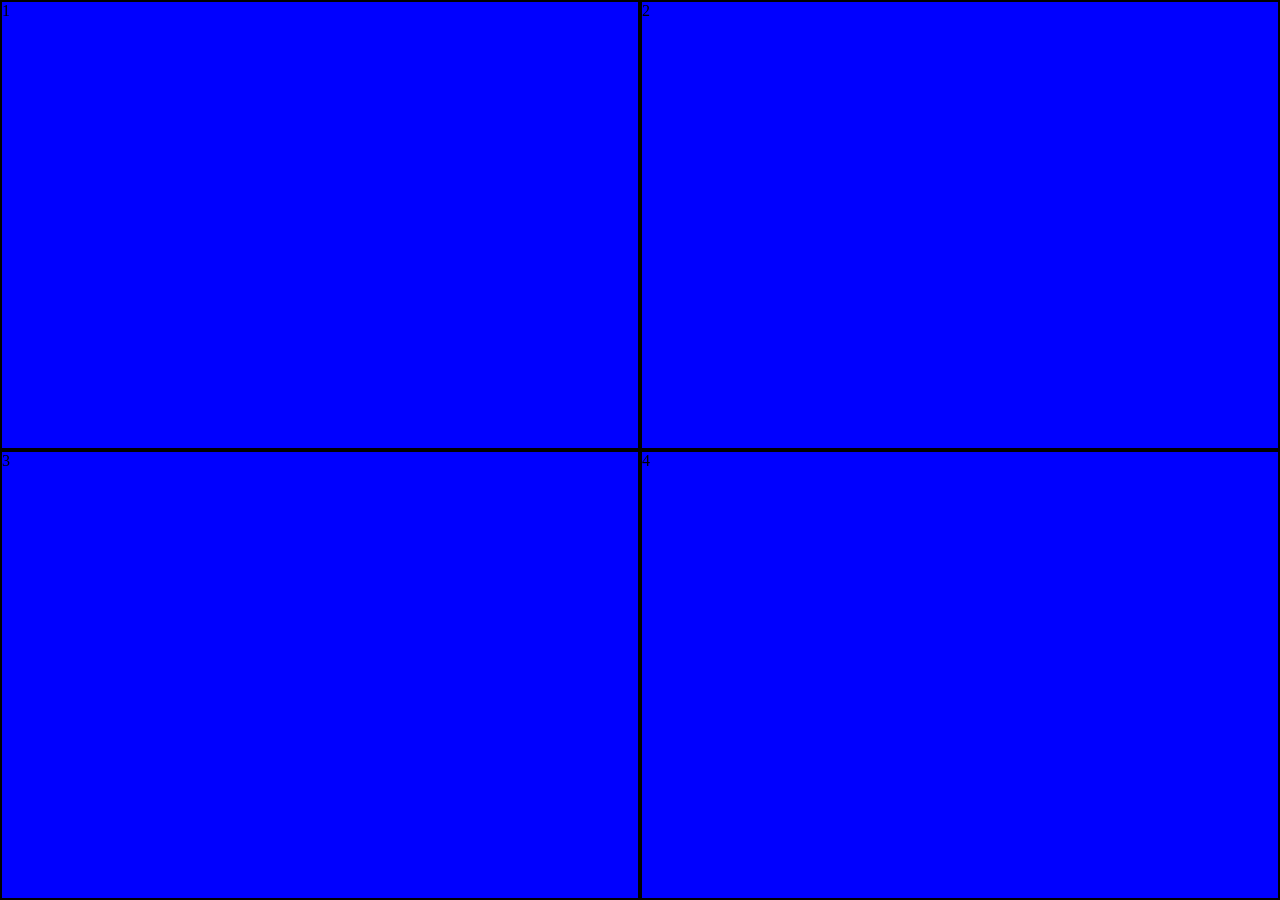
<file: clase_08_css_05/src/pages/index.html>
<!DOCTYPE html>
<html lang="en">
<head>
    <meta charset="UTF-8">
    <meta name="viewport" content="width=device-width, initial-scale=1.0">
    <title>Document</title>
    <link rel="stylesheet" href="../styles/global.css">
</head>
<body>
    <div class="container">
        <div class="column">1</div>
        <div class="column">2</div>
        <div class="column">3</div>
        <div class="column">4</div>
    </div>

    <!-- <p>Me gusta el pancito con quesito</p> -->

</body>
</html>
</file>
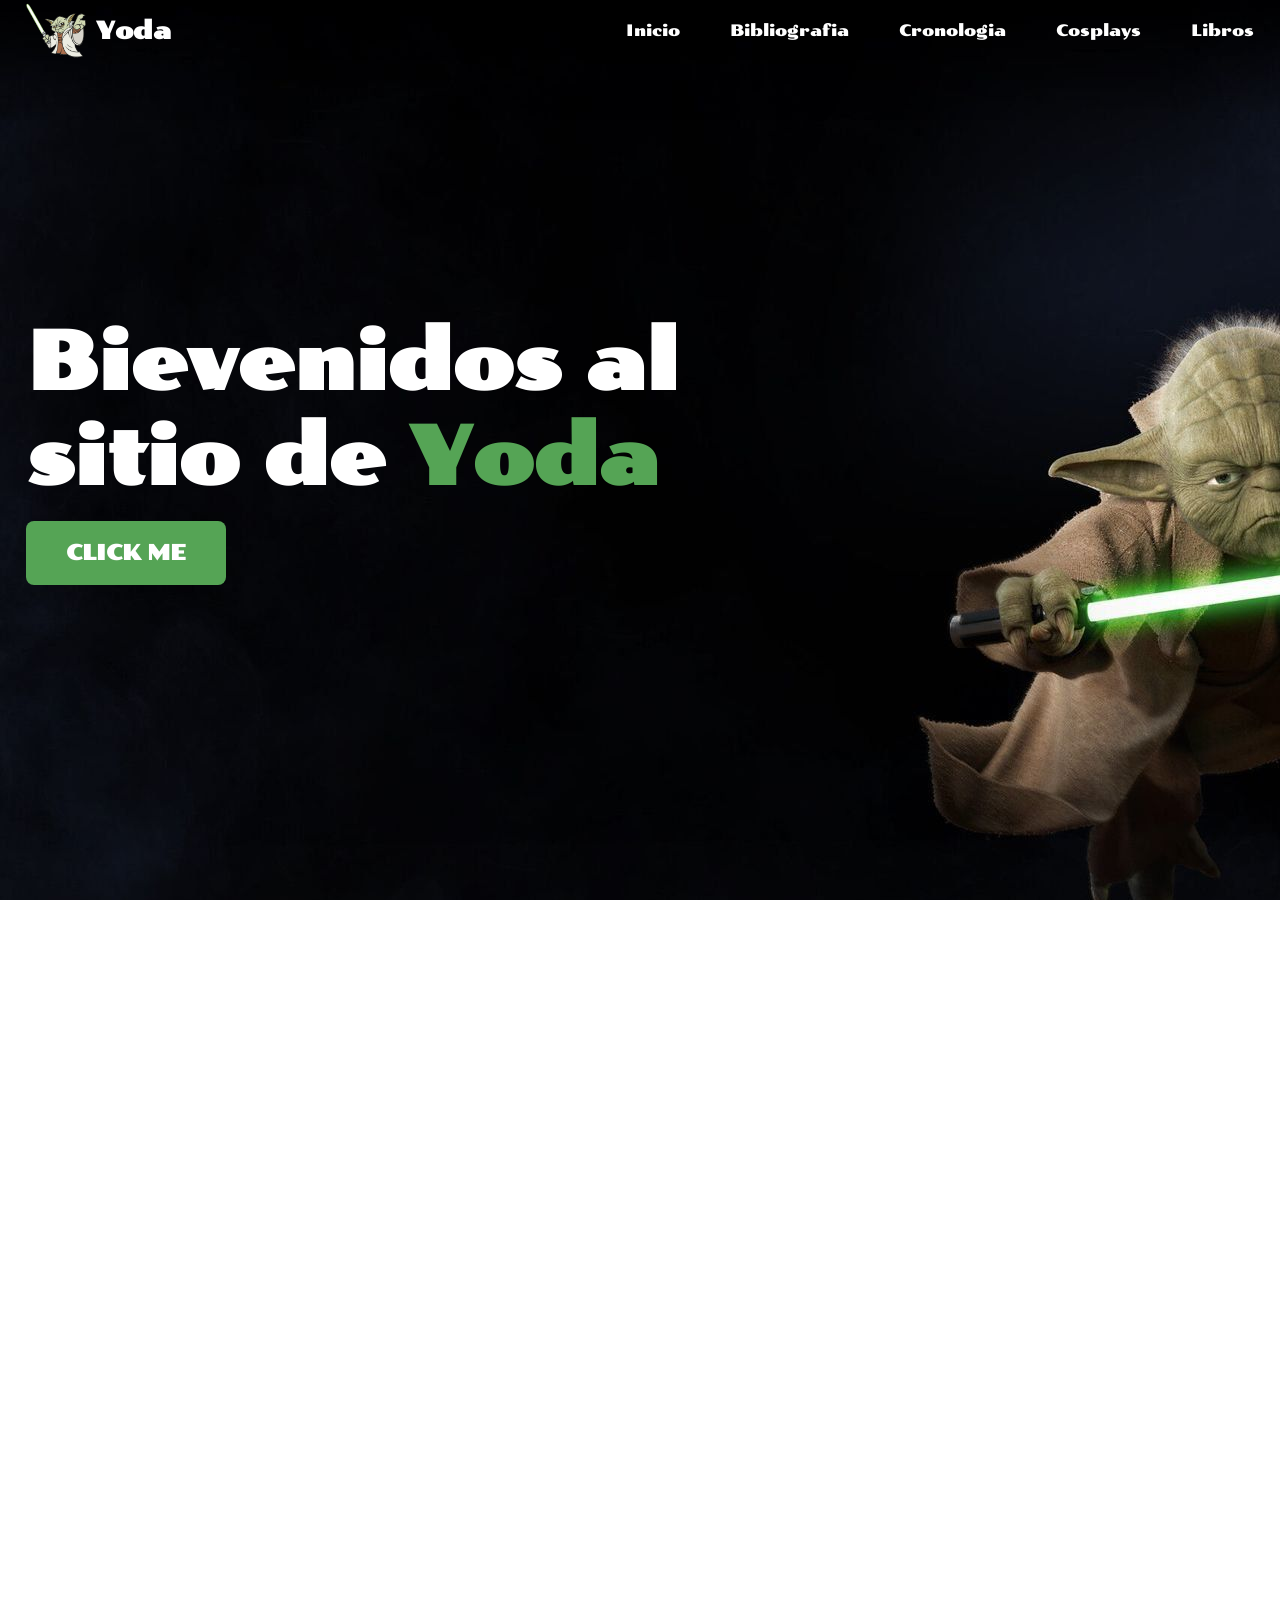
<file: home/src/pages/index.html>
<!DOCTYPE html>
<html lang="en">

<head>
    <meta charset="UTF-8">
    <meta name="viewport" content="width=device-width, initial-scale=1.0">
    <title>Yoda Home</title>
    <link rel="stylesheet" href="../styles/style.css">
<body>
    <header>
        <div class="nav_container">
            <a href="#" class="nav_logo">
                <img src="../assets/images/yoda_nav_logo.png" alt="Yoda de Star Wars en forma de caricatura">
                <h2>Yoda</h2>
            </a>
            <nav class="nav_menu">
                <a href="#" class="nav_item">Inicio</a>
                <a href="#" class="nav_item">Bibliografia</a>
                <a href="#" class="nav_item">Cronologia</a>
                <a href="#" class="nav_item">Cosplays</a>
                <a href="#" class="nav_item">Libros</a>
            </nav>
        </div>
    </header>
    <main>
        <!------- HOME ------->
        <section class="home">
            <h1>Bievenidos al <br> sitio de <span>Yoda</span></h1>
            <a href="#" class="btn">Click me</a>
        </section>

        <!------- EMPTY ------->
        <section class="empty">
        </section>
    </main>


    <script src="../scripts/nav_script.js"></script>
</body>

</html>
</file>
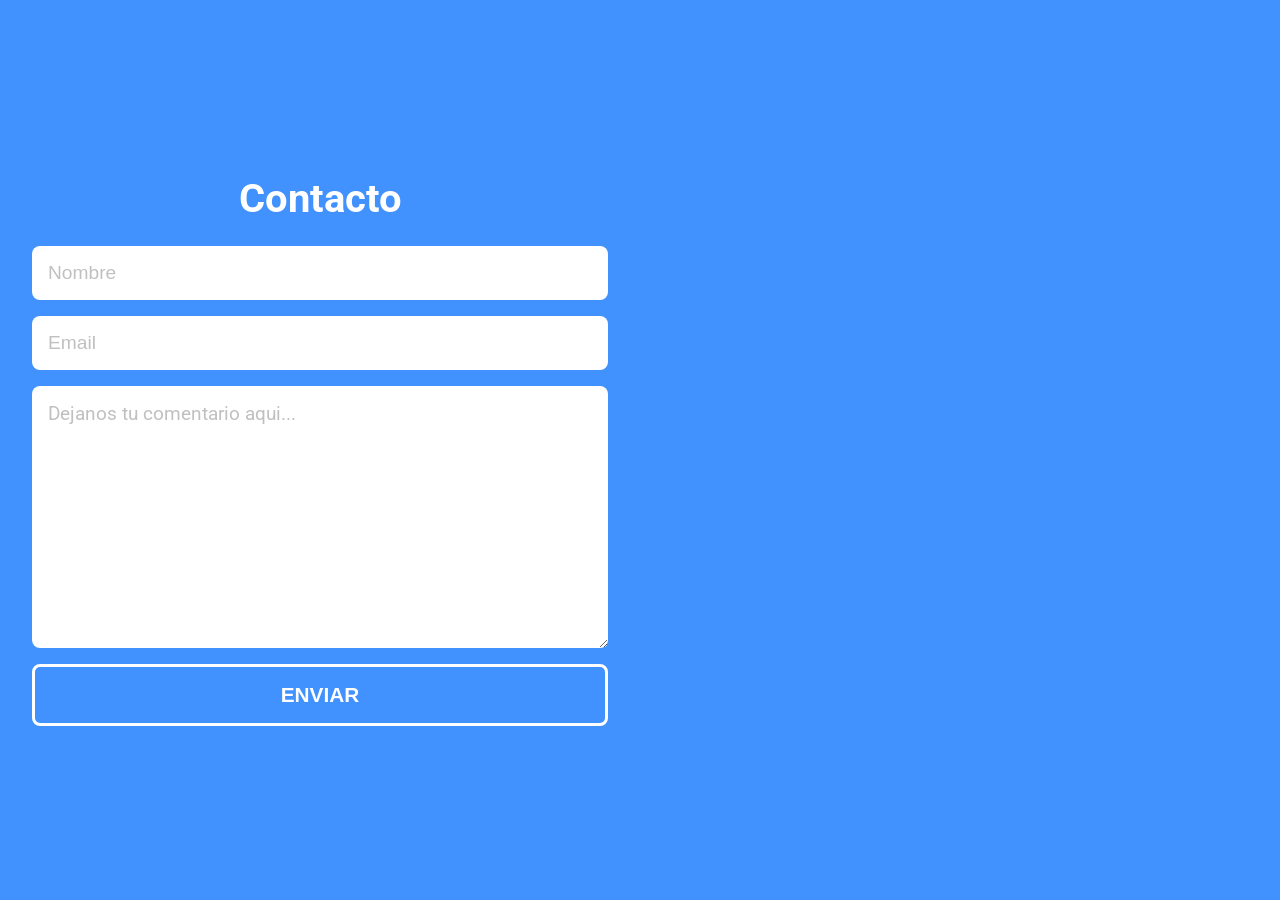
<file: contact/src/pages/contacto.html>
<!DOCTYPE html>
<html lang="en">

<head>
    <meta charset="UTF-8">
    <meta name="viewport" content="width=device-width, initial-scale=1.0">
    <title>Document</title>
    <link href="https://fonts.googleapis.com/css2?family=Roboto&display=swap" rel="stylesheet">
    <link rel="stylesheet" href="../styles/contacto.css">
</head>

<body>
    <!----------- CONTACT ----------->
    <section class="contact">
        <div class="contact_grid_container">
            <div class="contact_form_grid_item">
                <h2>Contacto</h2>
                <form class="contact_form">
                    <input type="text" placeholder="Nombre">
                    <input type="email" placeholder="Email">
                    <textarea cols="30" rows="10" placeholder="Dejanos tu comentario aqui..."></textarea>
                    <button type="submit">Enviar</button>
                </form>
            </div>
            <div class="contact_map_grid_item">
                <iframe
                    src="https://www.google.com/maps/embed?pb=!1m14!1m8!1m3!1d13140.47665992796!2d-58.6872793!3d-34.5758512!3m2!1i1024!2i768!4f13.1!3m3!1m2!1s0x0%3A0x2628654269bcb68c!2sTiro%20con%20arco-%20Arqueros%20del%20Camino!5e0!3m2!1ses!2sar!4v1654352662177!5m2!1ses!2sar"
                    style="border:0;" allowfullscreen="" loading="lazy"
                    referrerpolicy="no-referrer-when-downgrade"></iframe>
            </div>
        </div>
    </section>
</body>

</html>
</file>
<file: clase_08_css_05/src/styles/global.css>
/********** GRID ***********/
/* 
    Es un sistema de estructura que permite moldear nuestros contenedores para
    que sus hijos se ordenen en forma de columnas, filas o una combinacion de ambas,
    lo que comunmente denominamos "grilla".
*/

* {
    box-sizing: border-box;
    margin: 0;
}

/* .container {
    background-color: black;
    width: 500px;
    height: 500px;

    display: grid;
    grid-template-columns: repeat(4, 1fr);
}

.column {
    background-color: grey;
    border: 1px solid white;
    color: white;
} */




/********* MEDIA QUERY *********/
/* 
    Es una tecnica que permite que definamos como deseamos que se presente una
    determinada propiedad dependiendo de ancho del dispositivo del cual se está
    observando.

    Ejemplo: propiedad "color"
    Desde mobile -> 580px -> color: red;
    Desde tablet -> 768px -> color: blue;
    Desde desktop -> 1400px -> color: yellow;

    Cantidad de columnas 
    Desde mobile -> 1 unica columna
    Desde tablet -> 2 columnas
    Desde desktop -> 4 columnas
*/




.container {
    display: grid;
    grid-template-columns: repeat(1, 1fr);
    height: 100vh;
}

.column {
    background-color: red;
    border: 2px solid black;
}


/* TABLET */
@media screen and (min-width: 768px) {
    .container {
        grid-template-columns: repeat(2, 1fr);
    }
    .column {
        background-color: blue;
    }
}

/* DESKTOP */
@media screen and (min-width: 1400px) {
    .container {
        grid-template-columns: repeat(4, 1fr);
    }
    .column {
        background-color: yellow;
    }
}

/* 
    Si definimos las actualizaciones desde el mas grande al
    mas chico usamos max-width.

    Si definimos las actualizaciones desde el mas chico al
    mas grande usamos min-width.
*/
</file>
<file: home/src/styles/style.css>
@import url("https://fonts.googleapis.com/css2?family=Poller+One&family=Roboto:ital,wght@0,100..900;1,100..900&display=swap");

/********* CUSTOM PROPERTIES ********/
:root {
  --primary-color: rgb(85, 164, 85);
  --primary-alpha-color: rgba(85, 164, 85, 0.8);
  --secondary-color: #785f44;
  --white-color: #ffffff;
  --primary-font: "Poller One", cursive;
}

/********* RESET ********/
* {
  box-sizing: border-box;
  color: var(--white-color);
  margin: 0;
  padding: 0;
}
html {
  font-size: 16px;
}
body {
  background-image: url(/home/src/assets/images/yoda_home_background.jpg);
  font-family: var(--primary-font);
  overflow-x: hidden;
}
a {
  text-decoration: none;
}

/*********** UTILITES ***********/
.btn {
  display: inline-block;
  background-color: var(--primary-color);
  color: var(--white-color);
  padding: 2rem;
  border-radius: 0.5rem;
  text-decoration: none;
  font-weight: bold;
  font-size: 1.3rem;
  text-transform: uppercase;
  line-height: 0;
  font-family: var(--primary-font);
  height: 3.3rem;
  text-align: center;
  transition: 0.3s;
  width: 200px;
}
.btn:hover {
  background-color: var(--primary-alpha-color);
}
.center {
  display: flex;
  justify-content: center;
  align-items: center;
}


/*********** SITE STYLES ***********/
/****** NAVIGATION ******/ 
.nav_container 
{
    align-items: center;
    display: flex;
    justify-content: space-between;
    padding: 0 2%;
    position: fixed;
    width: 100%;
    & .nav_logo 
    {
        align-items: center;
        column-gap: 10px;
        display: flex;

        & img 
        {
            width: 60px;
        }
    }
    & .nav_menu 
    {
        column-gap: 50px;
        display: flex;
        & .nav_item  
        {
            transition: 0.3s;
        }
        & .nav_item:hover  
        {
            color: var(--secondary-color);
        }
    }
}

.nav_active 
{
    background-color: var(--primary-color);
}

/****** HOME ******/ 
.home 
{
    display: flex;
    flex-direction: column;
    justify-content: center;
    height: 100vh;
    padding-left: 2%;
    width: 100%;
    & h1 
    {
        font-size: 5rem;
        margin-bottom: 1rem;
        & span 
        {
            color: var(--primary-color);
        }
    }
}

/****** EMPTY ******/ 
.empty
{
    background-color: var(--white-color);
    height: 100vh;
}
</file>
<file: contact/src/styles/contacto.css>
/*********** CUSTOM PROPERTIES ***********/
:root {
  --primary-color: #4191ff;
  --white-color: #ffffff;
  --grey-light-color: #c0c0c0;
  --primary-font: "Roboto", sans-serif;
}

/*********** RESET ************/
* {
  box-sizing: border-box;
  margin: 0;
  padding: 0;
}
html {
  font-size: 16px;
}
body {
  font-family: var(--primary-font);
  overflow-x: hidden;
}

/********* PAGE STYLES *********/
/****** CONTACT ******/
.contact {
  background-color: var(--primary-color);
  height: 110vh;
  width: 100%;

  & .contact_grid_container {
    display: grid;
    grid-template-columns: 1fr;
    height: inherit;
    width: inherit;

    & .contact_form_grid_item {
      display: flex;
      flex-direction: column;
      justify-content: center;
      align-items: center;

      & h2 {
        color: white;
        font-size: 2.5rem;
        margin-bottom: 1.5rem;
      }

      & form {
        display: flex;
        flex-direction: column;
        row-gap: 1rem;
        width: 90%;

        & input,
        textarea,
        button {
          border: none;
          border-radius: 0.5rem;
          font-size: 1.2rem;
          padding: 1rem;
        }
        & input::placeholder,
        textarea::placeholder {
          color: var(--grey-light-color);
        }
        & textarea {
          font-family: var(--primary-font);
        }
        & button {
          background-color: var(--primary-color);
          border: 3px solid var(--white-color);
          color: var(--white-color);
          cursor: pointer;
          font-size: 1.3rem;
          font-weight: bold;
          text-transform: uppercase;
          transition: 0.3s;
        }
        & button:hover {
          background-color: var(--white-color);
          color: var(--primary-color);
        }
      }
    }

    & .contact_map_grid_item {
      display: flex;
      justify-content: center;
      align-items: center;

      & iframe {
        border-radius: 0.5rem;
        width: 90%;
        height: 400px;
      }
    }
  }
}

/****** TABLET ******/
@media screen and (min-width: 900px) {
  /****** CONTACT ******/
  .contact {
    height: 100vh;

    & .contact_grid_container {
      grid-template-columns: 50% 50%;

      & .contact_map_grid_item {
        & iframe {
          height: 550px;
        }
      }
    }
  }
}


/****** DESKTOP ******/
@media screen and (min-width: 1300px) {
  /****** CONTACT ******/
  .contact {
    height: 100vh;

    & .contact_grid_container {
      grid-template-columns: 60% 40%;

      & .contact_map_grid_item {
        & iframe {
          height: 550px;
        }
      }
    }
  }
}
</file>
